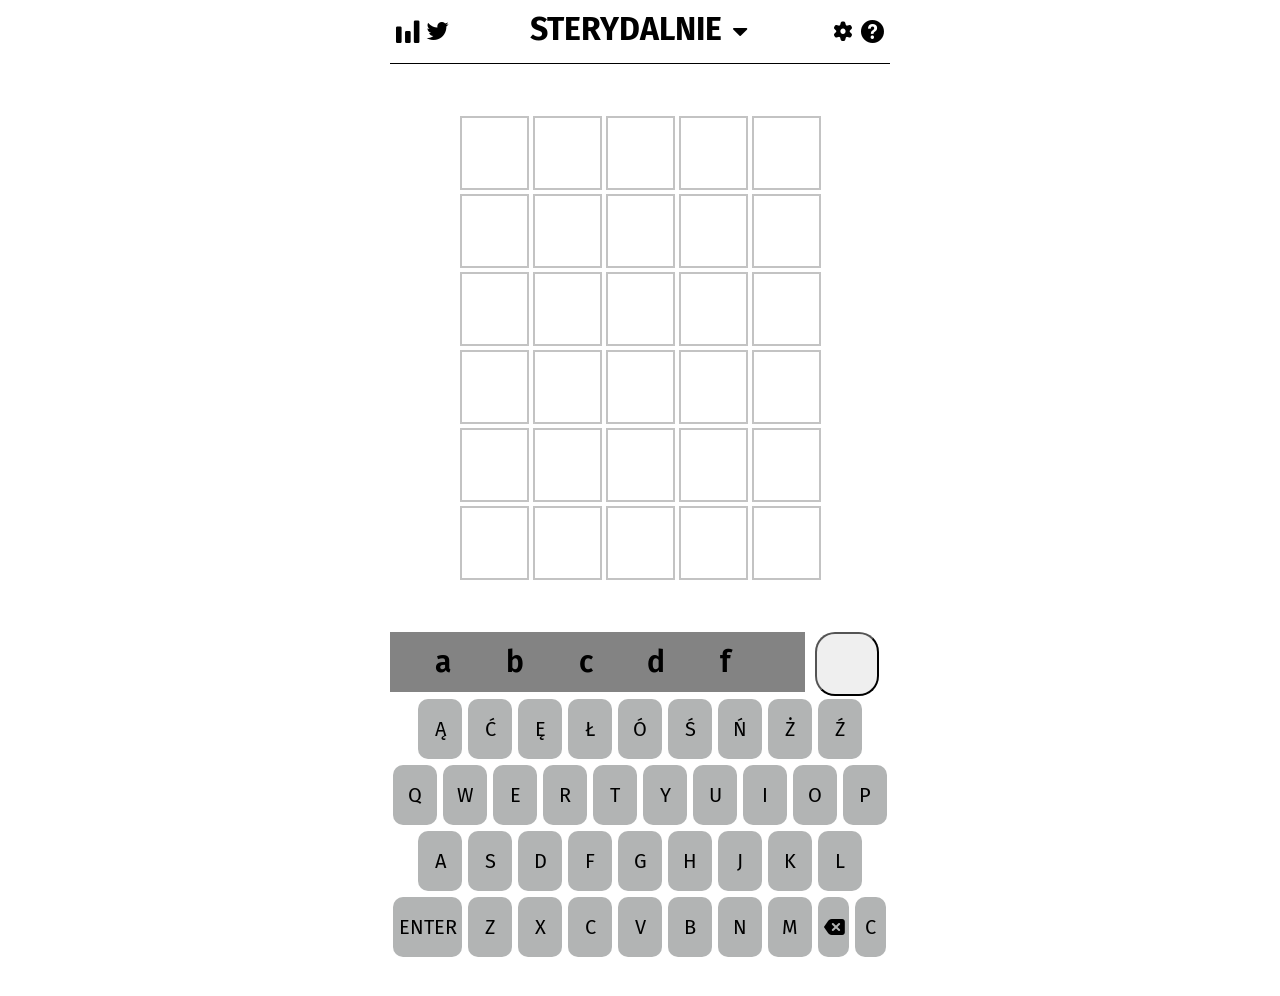
<file: v2/index.html>
<!DOCTYPE html>
<html lang="en">

<head>
    <meta charset="UTF-8">
    <meta name="viewport" content="width=device-width, initial-scale=1.0">
    <link rel="preconnect" href="https://fonts.googleapis.com">
    <link rel="preconnect" href="https://fonts.gstatic.com" crossorigin>
    <link href="https://fonts.googleapis.com/css2?family=Fira+Sans:wght@700&display=swap" rel="stylesheet">
    <link rel="stylesheet" href="fontello-28c47e07/css/fontello.css">
    <title>Literalnie</title>
    <link rel="stylesheet" href="style.css">
</head>

<body>

    <!-- zrobic focus na niewidzialnego div i po kazdym key event wstawiac zawartosc do diva -->

    <main>

        <div id="container">
            <header>
                <div id="containerHeader">
                    <div id="leftHeader">
                        <i class="icon-chart-bar"></i>
                        <i class="icon-twitter"></i>
                    </div>
                    <div id="centerHeader">
                        <p>STERYDALNIE</p>
                        <i class="icon-down-dir"></i>
                        <div style="clear: both"></div>
                    </div>
                    <div id="rightHeader">
                        <i class="icon-cog"></i>
                        <i class="icon-help-circled"></i>
                    </div>
                    <div style="clear: both"></div>
                </div>
            </header>

            <section>
                <div id="containerSection">

                    <div id="outputs">
                        <div id="output1">
                            <div class="block empty"></div>
                            <div class="block empty"></div>
                            <div class="block empty"></div>
                            <div class="block empty"></div>
                            <div class="block empty"></div>
                            <div style="clear: both"></div>
                        </div>
                        <div id="output2">
                            <div class="block empty"></div>
                            <div class="block empty"></div>
                            <div class="block empty"></div>
                            <div class="block empty"></div>
                            <div class="block empty"></div>
                            <div style="clear: both"></div>
                        </div>
                        <div id="output3">
                            <div class="block empty"></div>
                            <div class="block empty"></div>
                            <div class="block empty"></div>
                            <div class="block empty"></div>
                            <div class="block empty"></div>
                            <div style="clear: both"></div>
                        </div>
                        <div id="output4">
                            <div class="block empty"></div>
                            <div class="block empty"></div>
                            <div class="block empty"></div>
                            <div class="block empty"></div>
                            <div class="block empty"></div>
                            <div style="clear: both"></div>
                        </div>
                        <div id="output5">
                            <div class="block empty"></div>
                            <div class="block empty"></div>
                            <div class="block empty"></div>
                            <div class="block empty"></div>
                            <div class="block empty"></div>
                            <div style="clear: both"></div>
                        </div>
                        <div id="output6">
                            <div class="block empty"></div>
                            <div class="block empty"></div>
                            <div class="block empty"></div>
                            <div class="block empty"></div>
                            <div class="block empty"></div>
                            <div style="clear: both"></div>
                        </div>
                        <div style="clear: both"></div>
                    </div>

                </div>
            </section>

            <div id="typing">
                <input type="text" id="txt" value="abcdf" maxlength="5"> 
                <button id="button"></button>
                <div style="clear: both"></div>
            </div> 

            <footer>
                <div id="containerFooter">
                    <div class="row1">
                        <div class="key" data-value="Ą">Ą</div>
                        <div class="key" data-value="Ć">Ć</div>
                        <div class="key" data-value="Ę">Ę</div>
                        <div class="key" data-value="Ł">Ł</div>
                        <div class="key" data-value="Ó">Ó</div>
                        <div class="key" data-value="Ś">Ś</div>
                        <div class="key" data-value="Ń">Ń</div>
                        <div class="key" data-value="Ż">Ż</div>
                        <div class="key" data-value="Ź">Ź</div> 
                        <div style="clear: both"></div>
                    </div>
                    <div class="row2">
                        <div class="key" data-value="Q">Q</div>
                        <div class="key" data-value="W">W</div>
                        <div class="key" data-value="E">E</div>
                        <div class="key" data-value="R">R</div>
                        <div class="key" data-value="T">T</div>
                        <div class="key" data-value="Y">Y</div>
                        <div class="key" data-value="U">U</div>
                        <div class="key" data-value="I">I</div>
                        <div class="key" data-value="O">O</div> 
                        <div class="key" data-value="P">P</div>
                        <div style="clear: both"></div>
                    </div>
                    <div class="row1">
                        <div class="key" data-value="A">A</div>
                        <div class="key" data-value="S">S</div>
                        <div class="key" data-value="D">D</div>
                        <div class="key" data-value="F">F</div>
                        <div class="key" data-value="G">G</div>
                        <div class="key" data-value="H">H</div>
                        <div class="key" data-value="J">J</div>
                        <div class="key" data-value="K">K</div>
                        <div class="key" data-value="L">L</div>
                        <div style="clear: both"></div>
                    </div>
                    <div class="row2">
                        <div class="keysSpecial" id="enter">ENTER</div>
                        <div class="key" data-value="Z">Z</div>
                        <div class="key" data-value="X">X</div>
                        <div class="key" data-value="C">C</div>
                        <div class="key" data-value="V">V</div>
                        <div class="key" data-value="B">B</div>
                        <div class="key" data-value="N">N</div>
                        <div class="key" data-value="M">M</div>
                        <div class="keysSpecialv2" id="cancel">
                            <i class="icon-cancel-alt-filled"></i>
                        </div>
                        <div class="keysSpecialv2" id="clearAll">C</div>
                        <div style="clear: both"></div>
                    </div>
                </div>
            </footer>

        </div>

    </main>

    <script src="code.js"></script>
</body>
</html>
</file>
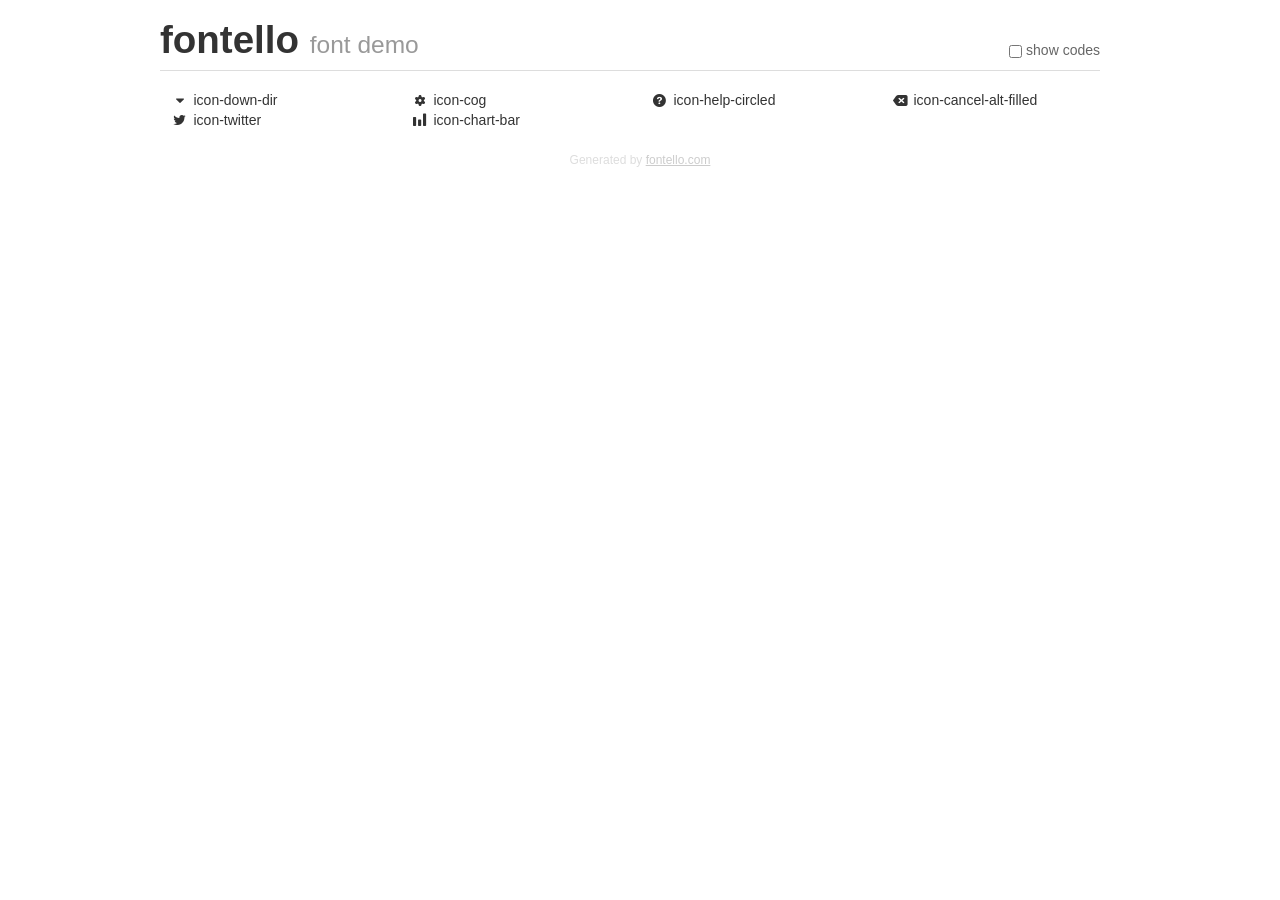
<file: v2/fontello-28c47e07/demo.html>
<!DOCTYPE html>
<html>
  <head>
  <!--[if lt IE 9]><script language="javascript" type="text/javascript" src="//html5shim.googlecode.com/svn/trunk/html5.js"></script><![endif]-->
  <meta charset="UTF-8">
  <style>
    html {
      font-size: 100%;
      -webkit-text-size-adjust: 100%;
      -ms-text-size-adjust: 100%;
    }
    a:focus {
      outline: thin dotted #333;
      outline: 5px auto -webkit-focus-ring-color;
      outline-offset: -2px;
    }
    a:hover,
    a:active {
      outline: 0;
    }
    input {
      margin: 0;
      font-size: 100%;
      vertical-align: middle;
      *overflow: visible;
      line-height: normal;
    }
    input::-moz-focus-inner {
      padding: 0;
      border: 0;
    }
    body {
      margin: 0;
      font-family: "Helvetica Neue", Helvetica, Arial, sans-serif;
      font-size: 14px;
      line-height: 20px;
      color: #333;
      background-color: #fff;
    }
    a {
      color: #08c;
      text-decoration: none;
    }
    a:hover {
      color: #005580;
      text-decoration: underline;
    }
    .row {
      margin-left: -20px;
      *zoom: 1;
    }
    .row:before,
    .row:after {
      display: table;
      content: "";
      line-height: 0;
    }
    .row:after {
      clear: both;
    }
    .span3 {
      float: left;
      min-height: 1px;
      margin-left: 20px;
      width: 220px;
    }
    .container {
      width: 940px;
      margin-right: auto;
      margin-left: auto;
      *zoom: 1;
    }
    .container:before,
    .container:after {
      display: table;
      content: "";
      line-height: 0;
    }
    .container:after {
      clear: both;
    }
    small {
      font-size: 85%;
    }
    h1 {
      margin: 10px 0;
      font-family: inherit;
      font-weight: bold;
      line-height: 20px;
      color: inherit;
      text-rendering: optimizelegibility;
      line-height: 40px;
      font-size: 38.5px;
    }
    h1 small {
      font-weight: normal;
      line-height: 1;
      color: #999;
      font-size: 24.5px;
    }

    body {
      margin-top: 90px;
    }
    .header {
      position: fixed;
      top: 0;
      left: 50%;
      margin-left: -480px;
      background-color: #fff;
      border-bottom: 1px solid #ddd;
      padding-top: 10px;
      z-index: 10;
    }
    .footer {
      color: #ddd;
      font-size: 12px;
      text-align: center;
      margin-top: 20px;
    }
    .footer a {
      color: #ccc;
      text-decoration: underline;
    }
    .the-icons {
      font-size: 14px;
      line-height: 24px;
    }
    .switch {
      position: absolute;
      right: 0;
      bottom: 10px;
      color: #666;
    }
    .switch input {
      margin-right: 0.3em;
    }
    .codesOn .i-name {
      display: none;
    }
    .codesOn .i-code {
      display: inline;
    }
    .i-code {
      display: none;
    }
    @font-face {
      font-family: 'fontello';
      src: url('./font/fontello.eot?48409783');
      src: url('./font/fontello.eot?48409783#iefix') format('embedded-opentype'),
           url('./font/fontello.woff?48409783') format('woff'),
           url('./font/fontello.ttf?48409783') format('truetype'),
           url('./font/fontello.svg?48409783#fontello') format('svg');
      font-weight: normal;
      font-style: normal;
    }
    .demo-icon {
      font-family: "fontello";
      font-style: normal;
      font-weight: normal;
      speak: never;
     
      display: inline-block;
      text-decoration: inherit;
      width: 1em;
      margin-right: .2em;
      text-align: center;
      /* opacity: .8; */
     
      /* For safety - reset parent styles, that can break glyph codes*/
      font-variant: normal;
      text-transform: none;
     
      /* fix buttons height, for twitter bootstrap */
      line-height: 1em;
     
      /* Animation center compensation - margins should be symmetric */
      /* remove if not needed */
      margin-left: .2em;
     
      /* You can be more comfortable with increased icons size */
      /* font-size: 120%; */
     
      /* Font smoothing. That was taken from TWBS */
      -webkit-font-smoothing: antialiased;
      -moz-osx-font-smoothing: grayscale;
     
      /* Uncomment for 3D effect */
      /* text-shadow: 1px 1px 1px rgba(127, 127, 127, 0.3); */
    }
    </style>
    <link rel="stylesheet" href="css/animation.css"><!--[if IE 7]><link rel="stylesheet" href="css/" + font.fontname + "-ie7.css"><![endif]-->
    <script>
      function toggleCodes(on) {
        var obj = document.getElementById('icons');
      
        if (on) {
          obj.className += ' codesOn';
        } else {
          obj.className = obj.className.replace(' codesOn', '');
        }
      }
    </script>
  </head>
  <body>
    <div class="container header">
      <h1>fontello <small>font demo</small></h1>
      <label class="switch">
        <input type="checkbox" onclick="toggleCodes(this.checked)">show codes
      </label>
    </div>
    <div class="container" id="icons">
      <div class="row">
        <div class="span3" title="Code: 0xe800">
          <i class="demo-icon icon-down-dir">&#xe800;</i> <span class="i-name">icon-down-dir</span><span class="i-code">0xe800</span>
        </div>
        <div class="span3" title="Code: 0xe801">
          <i class="demo-icon icon-cog">&#xe801;</i> <span class="i-name">icon-cog</span><span class="i-code">0xe801</span>
        </div>
        <div class="span3" title="Code: 0xe802">
          <i class="demo-icon icon-help-circled">&#xe802;</i> <span class="i-name">icon-help-circled</span><span class="i-code">0xe802</span>
        </div>
        <div class="span3" title="Code: 0xe803">
          <i class="demo-icon icon-cancel-alt-filled">&#xe803;</i> <span class="i-name">icon-cancel-alt-filled</span><span class="i-code">0xe803</span>
        </div>
      </div>
      <div class="row">
        <div class="span3" title="Code: 0xf099">
          <i class="demo-icon icon-twitter">&#xf099;</i> <span class="i-name">icon-twitter</span><span class="i-code">0xf099</span>
        </div>
        <div class="span3" title="Code: 0xf526">
          <i class="demo-icon icon-chart-bar">&#xf526;</i> <span class="i-name">icon-chart-bar</span><span class="i-code">0xf526</span>
        </div>
      </div>
    </div>
    <div class="container footer">Generated by <a href="https://fontello.com">fontello.com</a></div>
  </body>
</html>
</file>
<file: v2/fontello-28c47e07/css/fontello.css>
@font-face {
  font-family: 'fontello';
  src: url('../font/fontello.eot?41337556');
  src: url('../font/fontello.eot?41337556#iefix') format('embedded-opentype'),
       url('../font/fontello.woff2?41337556') format('woff2'),
       url('../font/fontello.woff?41337556') format('woff'),
       url('../font/fontello.ttf?41337556') format('truetype'),
       url('../font/fontello.svg?41337556#fontello') format('svg');
  font-weight: normal;
  font-style: normal;
}
/* Chrome hack: SVG is rendered more smooth in Windozze. 100% magic, uncomment if you need it. */
/* Note, that will break hinting! In other OS-es font will be not as sharp as it could be */
/*
@media screen and (-webkit-min-device-pixel-ratio:0) {
  @font-face {
    font-family: 'fontello';
    src: url('../font/fontello.svg?41337556#fontello') format('svg');
  }
}
*/
[class^="icon-"]:before, [class*=" icon-"]:before {
  font-family: "fontello";
  font-style: normal;
  font-weight: normal;
  speak: never;

  display: inline-block;
  text-decoration: inherit;
  width: 1em;
  margin-right: .2em;
  text-align: center;
  /* opacity: .8; */

  /* For safety - reset parent styles, that can break glyph codes*/
  font-variant: normal;
  text-transform: none;

  /* fix buttons height, for twitter bootstrap */
  line-height: 1em;

  /* Animation center compensation - margins should be symmetric */
  /* remove if not needed */
  margin-left: .2em;

  /* you can be more comfortable with increased icons size */
  /* font-size: 120%; */

  /* Font smoothing. That was taken from TWBS */
  -webkit-font-smoothing: antialiased;
  -moz-osx-font-smoothing: grayscale;

  /* Uncomment for 3D effect */
  /* text-shadow: 1px 1px 1px rgba(127, 127, 127, 0.3); */
}

.icon-down-dir:before { content: '\e800';font-size: 25px; } /* '' */
.icon-cog:before { content: '\e801'; font-size: 25px;} /* '' */
.icon-help-circled:before { content: '\e802'; font-size: 25px; margin-left: -8px;} /* '' */
.icon-cancel-alt-filled:before { content: '\e803'; font-size: 25x;} /* '' */
.icon-twitter:before { content: '\f099'; font-size: 25px; margin-left: -8px;} /* '' */
.icon-chart-bar:before { content: '\f526'; font-size: 25px;} /* '' */
</file>
<file: v2/style.css>
*
{
    padding: 0;
    margin: 0;
    font-family: 'Fira Sans', sans-serif;
}
#container
{
    width: 500px;
    margin: 0 auto;
}

.green
{
    background-color: rgb(52, 116, 52);
    animation: coolgreen 800ms ease;
}

@keyframes coolgreen
{
    0%{
        background-color: #fff;
        transform: rotateY(-180deg);
    }

    10%
    {
        background-color: rgb(117, 169, 117);
        -webkit-box-shadow: 1px 7px 44px 0px rgb(105, 195, 125);
        -moz-box-shadow: 1px 7px 44px 0px rgb(105, 195, 125);
        box-shadow: 1px 7px 44px 0px rgb(105, 195, 125);
        color:rgb(254, 180, 180);
    }

    40%
    {
        color: rgb(191, 253, 182);
    }

    50%
    {
        background-color: rgb(117, 169, 117);
        -webkit-box-shadow: 1px 7px 44px 0px rgba(59, 169, 83, 1);
        -moz-box-shadow: 1px 7px 44px 0px rgba(59, 169, 83, 1);
        box-shadow: 1px 7px 44px 0px rgba(59, 169, 83, 1);
        color:rgb(184, 184, 251);
    }

    100%
    {
        background-color: rgb(65, 143, 65);
        transform: rotateY(0deg);
        color: white;
    }
}

@keyframes coolyellow
{
    0%{
        background-color: #fff;
        transform: rotateY(-180deg);
    }

    10%
    {
        background-color: rgb(211, 211, 35);
        -webkit-box-shadow: 1px 7px 44px 0px rgb(237, 237, 33);
        -moz-box-shadow: 1px 7px 44px 0px rgb(237, 237, 33);
        box-shadow: 1px 7px 44px 0px rgb(237, 237, 33);
    }

    50%
    {
        background-color: rgb(211, 211, 35);
        -webkit-box-shadow: 1px 7px 44px 0px rgb(237, 237, 33);
        -moz-box-shadow: 1px 7px 44px 0px rgb(237, 237, 33);
        box-shadow: 1px 7px 44px 0px rgb(237, 237, 33);
    }

    100%
    {
        background-color: rgb(171, 171, 23);
        transform: rotateY(0deg);
        color: white;
    }
}

.gray
{
    background-color: gray;
    animation: coolgray 800ms ease;
    position: relative;
}

@keyframes coolgray 
{
    0%
    {
        top: -400px;
    }

    10%
    {
        -webkit-box-shadow: -1px -36px 24px -10px red;
        -moz-box-shadow: -1px -36px 24px -10px red;
        box-shadow: -1px -36px 24px -10px red;
    }

    50%
    {
        -webkit-box-shadow: -1px -36px 24px -10px orange;
        -moz-box-shadow: -1px -36px 24px -10px orange;
        box-shadow: -1px -36px 24px -10px orange;
    }

    80%
    {
        -webkit-box-shadow: -1px -36px 24px -10px yellow;
        -moz-box-shadow: -1px -36px 24px -10px yellow;
        box-shadow: -1px -36px 24px -10px yellow;
    }

    100%
    {
        top: 0;
    }
    
}

.coolWin
{
    box-shadow: 1px 2px 25px 14px rgb(52, 116, 52);
    background-color: rgb(52, 116, 52);
    animation: 1s coolWinStyle ease;
}

@keyframes coolWinStyle 
{
    0%
    {
        box-shadow: 1px 2px 25px 4px rgb(255, 255, 255);
        background-color: rgb(255, 255, 255);
    }   

    50%
    {
        box-shadow: 1px 2px 25px 8px rgb(183, 255, 169);
        background-color:rgb(183, 255, 169);
    }

    100%
    {
        box-shadow: 1px 2px 25px 14px rgb(52, 116, 52);
        background-color: rgb(52, 116, 52);
    }

}

.yellow
{
    background-color: rgb(171, 171, 23);
    animation: coolyellow 800ms ease;
}

button
{
    padding: 30px;
    float: left;
    border-radius: 20px;
    margin-left: 10px;
}

#containerHeader
{
    width: 500px;
    height: 53px;
    margin: 0 auto 0 auto;
    padding-top: 10px;
    font-size: 32px;
    font-weight: 700;
    border-bottom: 1px solid black;
}
#leftHeader
{
    float: left;
}
#rightHeader
{
    float: right;
}
#centerHeader
{
    float: left;
    margin-left: 75px;
}
#centerHeader i,p
{
    float: left;
}

#containerSection
{
    width: 500px;
    font-size: 30px;
    font-weight: 600;
    margin: 50px auto;
    color: #e7e6e6;
}
#outputs
{
    width: 365px;
    margin: 0 auto;
}
input[type='text']
{
    letter-spacing: 55px;
    width: 390px;
    border: none;
    background-color: rgb(131, 131, 131);
    height: 60px;
    font-size: 30px;
    font-weight: 600;
    text-align: center;
    padding: 0 0 0 25px; 
    display: block;
    float: left;
}
.block
{
    float: left;
    text-align: center;
    border: none;
    font-size: 35px;
    width: 58px;
    margin: 2px;
    padding: 15px 5px;
}
.empty
{
    border: 2px rgb(195, 195, 195) solid;
    width: 55px;
    height: 40px;
}

#output1
{
    display: flex;
}

#typing
{
    width: 500px;
}

#containerFooter
{
    width: 500px;
    margin: 0 auto;
    height: 300px;
    text-align: center;
}

.row1
{
    width: 450px;
    margin: 0 auto;
}

.row2
{
    width: 500px;
    margin: 0 auto;
}

.key
{
    width: 44px;
    margin: 3px;
    float: left;
    height: 42px;
    background-color: rgb(178, 180, 180);
    border-radius: 10px;
    padding-top: 18px;
    font-size: 20px;
    cursor: pointer;
}

.keysSpecial
{
    width: 69px;
    margin: 3px;
    float: left;
    height: 42px;
    background-color: rgb(178, 180, 180);
    border-radius: 10px;
    padding-top: 18px;
    font-size: 20px;
    cursor: pointer;
}

.keysSpecialv2
{
    width: 31px;
    margin: 3px;
    float: left;
    height: 42px;
    background-color: rgb(178, 180, 180);
    border-radius: 10px;
    padding-top: 18px;
    font-size: 20px;
    cursor: pointer;
}
</file>
<file: v2/fontello-28c47e07/css/animation.css>
/*
   Animation example, for spinners
*/
.animate-spin {
  -moz-animation: spin 2s infinite linear;
  -o-animation: spin 2s infinite linear;
  -webkit-animation: spin 2s infinite linear;
  animation: spin 2s infinite linear;
  display: inline-block;
}
@-moz-keyframes spin {
  0% {
    -moz-transform: rotate(0deg);
    -o-transform: rotate(0deg);
    -webkit-transform: rotate(0deg);
    transform: rotate(0deg);
  }

  100% {
    -moz-transform: rotate(359deg);
    -o-transform: rotate(359deg);
    -webkit-transform: rotate(359deg);
    transform: rotate(359deg);
  }
}
@-webkit-keyframes spin {
  0% {
    -moz-transform: rotate(0deg);
    -o-transform: rotate(0deg);
    -webkit-transform: rotate(0deg);
    transform: rotate(0deg);
  }

  100% {
    -moz-transform: rotate(359deg);
    -o-transform: rotate(359deg);
    -webkit-transform: rotate(359deg);
    transform: rotate(359deg);
  }
}
@-o-keyframes spin {
  0% {
    -moz-transform: rotate(0deg);
    -o-transform: rotate(0deg);
    -webkit-transform: rotate(0deg);
    transform: rotate(0deg);
  }

  100% {
    -moz-transform: rotate(359deg);
    -o-transform: rotate(359deg);
    -webkit-transform: rotate(359deg);
    transform: rotate(359deg);
  }
}
@-ms-keyframes spin {
  0% {
    -moz-transform: rotate(0deg);
    -o-transform: rotate(0deg);
    -webkit-transform: rotate(0deg);
    transform: rotate(0deg);
  }

  100% {
    -moz-transform: rotate(359deg);
    -o-transform: rotate(359deg);
    -webkit-transform: rotate(359deg);
    transform: rotate(359deg);
  }
}
@keyframes spin {
  0% {
    -moz-transform: rotate(0deg);
    -o-transform: rotate(0deg);
    -webkit-transform: rotate(0deg);
    transform: rotate(0deg);
  }

  100% {
    -moz-transform: rotate(359deg);
    -o-transform: rotate(359deg);
    -webkit-transform: rotate(359deg);
    transform: rotate(359deg);
  }
}
</file>
